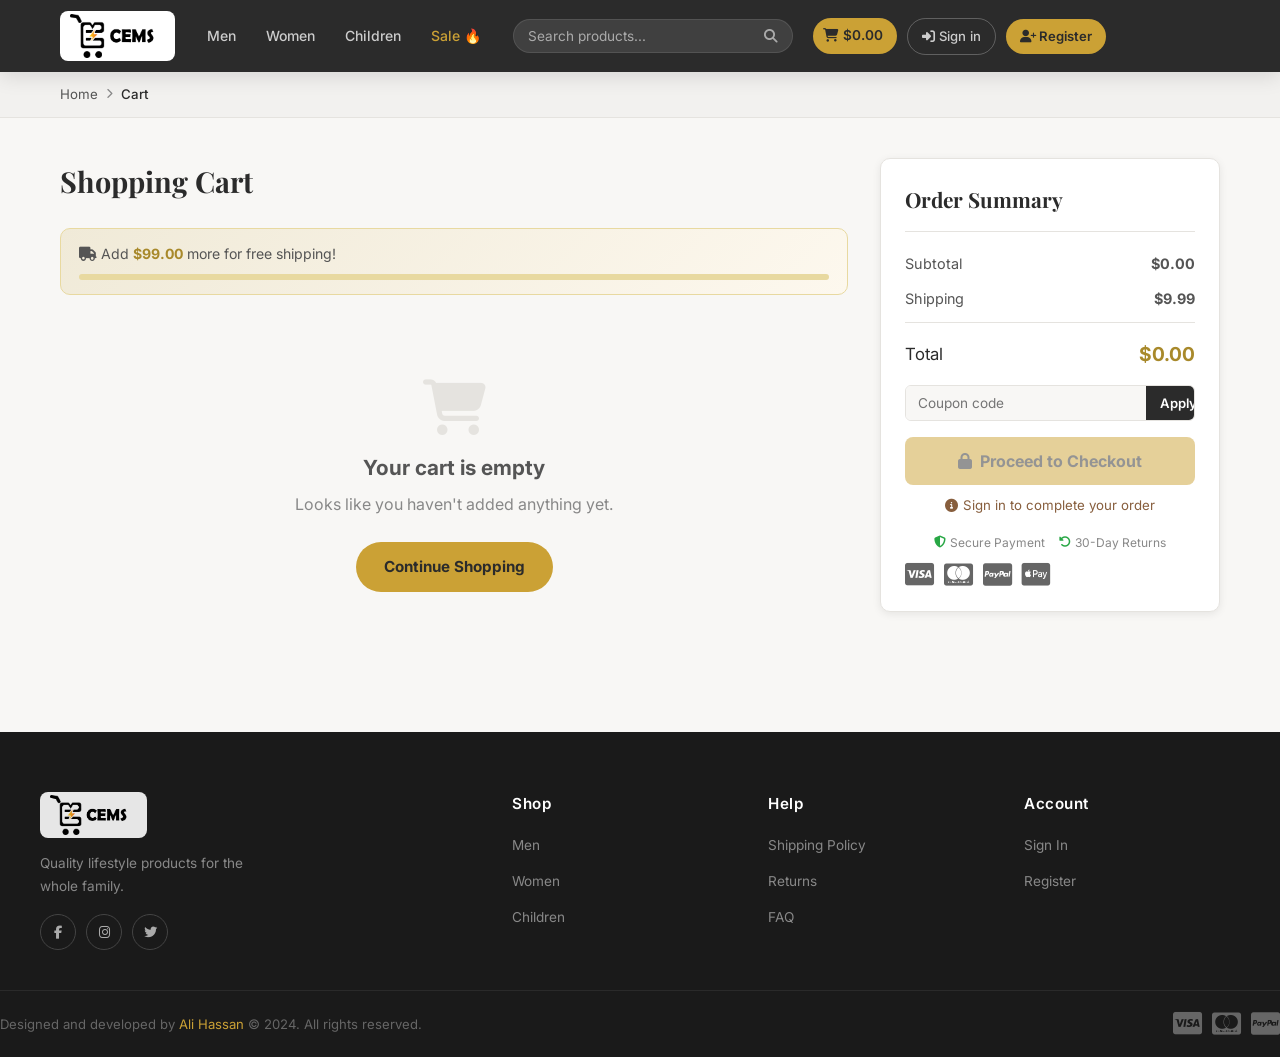
<file: Store/cart.html>
<!DOCTYPE html>
<html lang="en">
<head>
  <meta charset="UTF-8" />
  <meta name="viewport" content="width=device-width, initial-scale=1.0" />
  <meta name="description" content="Your shopping cart — StyleStore" />
  <title>Cart — StyleStore</title>
  <link rel="shortcut icon" href="images/bag-shopping-solid.svg" type="image/x-icon" />
  <link rel="stylesheet" href="https://cdnjs.cloudflare.com/ajax/libs/font-awesome/6.4.2/css/all.min.css" crossorigin="anonymous" referrerpolicy="no-referrer" />
  <link rel="stylesheet" href="css/main.css" />
</head>
<body>

  <!-- ===== HEADER ===== -->
  <header id="headerElement">
    <div class="container header-inner">
      <button class="hamburger" id="hamburgerBtn" aria-label="Open menu">
        <i class="fa-solid fa-bars"></i>
      </button>
      <a href="index.html" class="logo">
        <img src="images/IMG_20241124_141913_439.png" alt="StyleStore Logo" />
      </a>
      <nav class="main-nav" id="mainNav">
        <ul>
          <li><a href="index.html#shop">Men</a></li>
          <li><a href="index.html#shop">Women</a></li>
          <li><a href="index.html#shop">Children</a></li>
          <li><a href="index.html#shop" class="nav-sale">Sale 🔥</a></li>
          <li class="nav-account"><a href="signin.html">Sign in</a></li>
        </ul>
      </nav>
      <div class="search-bar">
        <input type="search" placeholder="Search products..." aria-label="Search" />
        <button aria-label="Search"><i class="fa-solid fa-magnifying-glass"></i></button>
      </div>
      <div class="header-actions">
        <a href="cart.html" class="cart-link" aria-label="Shopping cart">
          <i class="fa-solid fa-cart-shopping"></i>
          <span class="cart-total" id="cartTotalHeader">$0.00</span>
          <span class="badge-count" id="cartCountHeader">0</span>
        </a>
        <a class="btn-outline" href="signin.html"><i class="fa-solid fa-right-to-bracket"></i> Sign in</a>
        <a class="btn-solid" href="register.html"><i class="fa-solid fa-user-plus"></i> Register</a>
      </div>
    </div>
  </header>

  <!-- ===== BREADCRUMB ===== -->
  <div class="breadcrumb">
    <div class="container">
      <a href="index.html">Home</a>
      <i class="fa-solid fa-chevron-right"></i>
      <span>Cart</span>
    </div>
  </div>

  <!-- ===== MAIN CART CONTENT ===== -->
  <main class="cart-page">
    <div class="container cart-layout">

      <!-- Cart Items -->
      <section class="cart-items-section">
        <h1 class="page-title">Shopping Cart</h1>

        <!-- Shipping progress bar -->
        <div class="shipping-progress" id="shippingProgress">
          <p><i class="fa-solid fa-truck"></i> Add <strong id="shippingRemain">$99.00</strong> more for free shipping!</p>
          <div class="progress-track"><div class="progress-fill" id="progressFill" style="width:0%"></div></div>
        </div>

        <!-- Empty cart state -->
        <div class="empty-cart" id="emptyCart" style="display:none;">
          <i class="fa-solid fa-cart-shopping"></i>
          <h3>Your cart is empty</h3>
          <p>Looks like you haven't added anything yet.</p>
          <a href="index.html" class="btn-hero">Continue Shopping</a>
        </div>

        <!-- Cart items list -->
        <div id="cartItemsList"></div>

        <!-- Cart controls -->
        <div class="cart-controls" id="cartControls">
          <a href="index.html" class="btn-outline"><i class="fa-solid fa-arrow-left"></i> Continue Shopping</a>
          <button class="btn-clear" onclick="clearCart()"><i class="fa-solid fa-trash-can"></i> Clear Cart</button>
        </div>
      </section>

      <!-- Order Summary -->
      <aside class="order-summary" id="orderSummary">
        <h2>Order Summary</h2>

        <div class="summary-row">
          <span>Subtotal</span>
          <strong id="summarySubtotal">$0.00</strong>
 </div>
        <div class="summary-row">
          <span>Shipping</span>
          <strong id="summaryShipping">$9.99</strong>
        </div>
        <div class="summary-row discount-row" id="discountRow" style="display:none;">
          <span>Discount</span>
          <strong id="summaryDiscount" style="color:#dc143c;">-$0.00</strong>
        </div>
        <hr />
        <div class="summary-row total-row">
          <span>Total</span>
          <strong id="summaryTotal">$0.00</strong>
        </div>

        <!-- Coupon -->
        <div class="coupon-box">
          <input type="text" id="couponInput" placeholder="Coupon code" aria-label="Coupon code" />
          <button onclick="applyCoupon()">Apply</button>
        </div>

        <button class="btn-checkout" id="checkoutBtn" onclick="handleCheckout()">
          <i class="fa-solid fa-lock"></i> Proceed to Checkout
        </button>

        <p class="sign-in-note" id="signInNote">
          <a href="signin.html"><i class="fa-solid fa-circle-info"></i> Sign in to complete your order</a>
        </p>

        <div class="secure-badges">
          <span><i class="fa-solid fa-shield-halved"></i> Secure Payment</span>
          <span><i class="fa-solid fa-rotate-left"></i> 30-Day Returns</span>
        </div>

        <div class="payment-icons">
          <i class="fa-brands fa-cc-visa"></i>
          <i class="fa-brands fa-cc-mastercard"></i>
          <i class="fa-brands fa-cc-paypal"></i>
          <i class="fa-brands fa-cc-apple-pay"></i>
        </div>
      </aside>
    </div>
  </main>

  <!-- ===== FOOTER ===== -->
  <footer>
    <div class="container footer-grid">
      <div class="footer-col">
        <img src="images/IMG_20241124_141913_439.png" alt="StyleStore Logo" class="footer-logo" />
        <p>Quality lifestyle products for the whole family.</p>
        <div class="social-links">
          <a href="#" aria-label="Facebook"><i class="fa-brands fa-facebook-f"></i></a>
          <a href="#" aria-label="Instagram"><i class="fa-brands fa-instagram"></i></a>
          <a href="#" aria-label="Twitter"><i class="fa-brands fa-twitter"></i></a>
        </div>
      </div>
      <div class="footer-col">
        <h4>Shop</h4>
        <ul>
          <li><a href="index.html#shop">Men</a></li>
          <li><a href="index.html#shop">Women</a></li>
          <li><a href="index.html#shop">Children</a></li>
        </ul>
      </div>
      <div class="footer-col">
        <h4>Help</h4>
        <ul>
          <li><a href="#">Shipping Policy</a></li>
          <li><a href="#">Returns</a></li>
          <li><a href="#">FAQ</a></li>
        </ul>
      </div>
      <div class="footer-col">
        <h4>Account</h4>
        <ul>
          <li><a href="signin.html">Sign In</a></li>
          <li><a href="register.html">Register</a></li>
        </ul>
      </div>
    </div>
    <div class="footer-bottom">
      <p>Designed and developed by <span>Ali Hassan</span> © 2024. All rights reserved.</p>
      <div class="payment-icons">
        <i class="fa-brands fa-cc-visa"></i>
        <i class="fa-brands fa-cc-mastercard"></i>
        <i class="fa-brands fa-cc-paypal"></i>
      </div>
    </div>
  </footer>

  <div class="toast" id="toast"></div>
  <script src="javascript/main.js"></script>
</body>
</html>
</file>
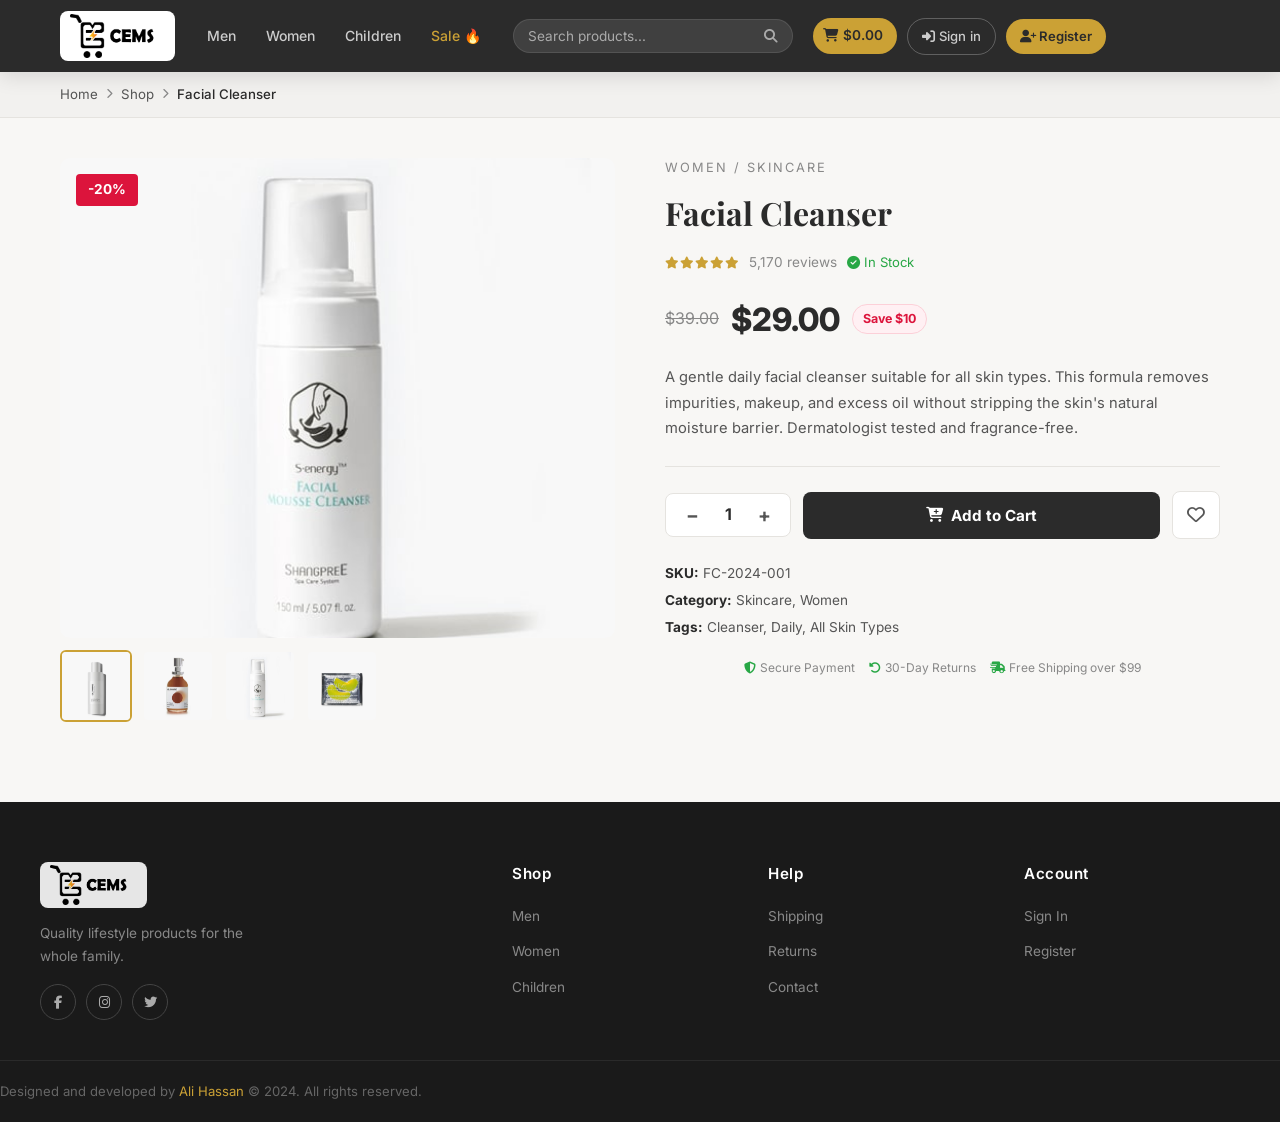
<file: Store/product.html>
<!DOCTYPE html>
<html lang="en">
<head>
  <meta charset="UTF-8" />
  <meta name="viewport" content="width=device-width, initial-scale=1.0" />
  <meta name="description" content="Product details — StyleStore" />
  <title>Product Details — StyleStore</title>
  <link rel="shortcut icon" href="images/bag-shopping-solid.svg" type="image/x-icon" />
  <link rel="stylesheet" href="https://cdnjs.cloudflare.com/ajax/libs/font-awesome/6.4.2/css/all.min.css" crossorigin="anonymous" referrerpolicy="no-referrer" />
  <link rel="stylesheet" href="css/main.css" />
</head>
<body>

  <header id="headerElement">
    <div class="container header-inner">
      <button class="hamburger" id="hamburgerBtn" aria-label="Open menu">
        <i class="fa-solid fa-bars"></i>
      </button>
      <a href="index.html" class="logo">
        <img src="images/IMG_20241124_141913_439.png" alt="StyleStore Logo" />
      </a>
      <nav class="main-nav" id="mainNav">
        <ul>
          <li><a href="index.html#shop">Men</a></li>
          <li><a href="index.html#shop">Women</a></li>
          <li><a href="index.html#shop">Children</a></li>
          <li><a href="index.html#shop" class="nav-sale">Sale 🔥</a></li>
          <li class="nav-account"><a href="signin.html">Sign in</a></li>
        </ul>
      </nav>
      <div class="search-bar">
        <input type="search" placeholder="Search products..." aria-label="Search" />
        <button aria-label="Search"><i class="fa-solid fa-magnifying-glass"></i></button>
      </div>
      <div class="header-actions">
        <a href="cart.html" class="cart-link" aria-label="Shopping cart">
          <i class="fa-solid fa-cart-shopping"></i>
          <span class="cart-total" id="cartTotalHeader">$0.00</span>
          <span class="badge-count" id="cartCountHeader">0</span>
        </a>
        <a class="btn-outline" href="signin.html"><i class="fa-solid fa-right-to-bracket"></i> Sign in</a>
        <a class="btn-solid" href="register.html"><i class="fa-solid fa-user-plus"></i> Register</a>
      </div>
    </div>
  </header>

  <!-- Breadcrumb -->
  <div class="breadcrumb">
    <div class="container">
      <a href="index.html">Home</a>
      <i class="fa-solid fa-chevron-right"></i>
      <a href="index.html#shop">Shop</a>
      <i class="fa-solid fa-chevron-right"></i>
      <span>Facial Cleanser</span>
    </div>
  </div>

  <main class="product-page">
    <div class="container product-layout">

      <!-- Image Gallery -->
      <div class="product-gallery">
        <div class="main-image-wrap">
          <img src="images/product-03.jpg" alt="Facial Cleanser" id="mainProductImg" />
          <span class="badge">-20%</span>
        </div>
        <div class="thumb-row">
          <img src="images/product-01.jpg" alt="View 1" class="thumb active" onclick="switchImage(this, 'images/product-01.jpg')" />
          <img src="images/product-02.jpg" alt="View 2" class="thumb" onclick="switchImage(this, 'images/product-02.jpg')" />
          <img src="images/product-03.jpg" alt="View 3" class="thumb" onclick="switchImage(this, 'images/product-03.jpg')" />
          <img src="images/product-04.jpg" alt="View 4" class="thumb" onclick="switchImage(this, 'images/product-04.jpg')" />
        </div>
      </div>

      <!-- Product Info -->
      <div class="product-info">
        <p class="product-category">Women / Skincare</p>
        <h1 class="product-title">Facial Cleanser</h1>

        <div class="product-rating-row">
          <div class="stars">
            <i class="fa-solid fa-star"></i><i class="fa-solid fa-star"></i>
            <i class="fa-solid fa-star"></i><i class="fa-solid fa-star"></i>
            <i class="fa-solid fa-star"></i>
          </div>
          <span class="rating-count">5,170 reviews</span>
          <span class="in-stock"><i class="fa-solid fa-circle-check"></i> In Stock</span>
        </div>

        <div class="product-price-block">
          <del>$39.00</del>
          <span class="big-price">$29.00</span>
          <span class="save-badge">Save $10</span>
        </div>
 <p class="product-description">
          A gentle daily facial cleanser suitable for all skin types. This formula removes impurities, makeup, and excess oil without stripping the skin's natural moisture barrier. Dermatologist tested and fragrance-free.
        </p>

        <!-- Quantity + Add to Cart -->
        <div class="product-actions">
          <div class="qty-control">
            <button class="qty-btn" id="qtyMinus" onclick="changeQty(-1)" aria-label="Decrease quantity">−</button>
            <span id="qtyValue">1</span>
            <button class="qty-btn" id="qtyPlus" onclick="changeQty(1)" aria-label="Increase quantity">+</button>
          </div>
          <button class="btn-add-cart" onclick="addToCart('Facial Cleanser', 29, 'images/product-03.jpg', this, currentQty)">
            <i class="fa-solid fa-cart-plus"></i> Add to Cart
          </button>
          <button class="btn-wishlist-lg" onclick="toggleWishlist(this)" aria-label="Add to wishlist">
            <i class="fa-regular fa-heart"></i>
          </button>
        </div>

        <div class="product-meta">
          <p><strong>SKU:</strong> FC-2024-001</p>
          <p><strong>Category:</strong> Skincare, Women</p>
          <p><strong>Tags:</strong> Cleanser, Daily, All Skin Types</p>
        </div>

        <div class="secure-badges">
          <span><i class="fa-solid fa-shield-halved"></i> Secure Payment</span>
          <span><i class="fa-solid fa-rotate-left"></i> 30-Day Returns</span>
          <span><i class="fa-solid fa-truck-fast"></i> Free Shipping over $99</span>
        </div>
      </div>
    </div>
  </main>

  <footer>
    <div class="container footer-grid">
      <div class="footer-col">
        <img src="images/IMG_20241124_141913_439.png" alt="StyleStore Logo" class="footer-logo" />
        <p>Quality lifestyle products for the whole family.</p>
        <div class="social-links">
          <a href="#"><i class="fa-brands fa-facebook-f"></i></a>
          <a href="#"><i class="fa-brands fa-instagram"></i></a>
          <a href="#"><i class="fa-brands fa-twitter"></i></a>
        </div>
      </div>
      <div class="footer-col">
        <h4>Shop</h4>
        <ul>
          <li><a href="index.html#shop">Men</a></li>
          <li><a href="index.html#shop">Women</a></li>
          <li><a href="index.html#shop">Children</a></li>
        </ul>
      </div>
      <div class="footer-col">
        <h4>Help</h4>
        <ul>
          <li><a href="#">Shipping</a></li>
          <li><a href="#">Returns</a></li>
          <li><a href="#">Contact</a></li>
        </ul>
      </div>
      <div class="footer-col">
        <h4>Account</h4>
        <ul>
          <li><a href="signin.html">Sign In</a></li>
          <li><a href="register.html">Register</a></li>
        </ul>
      </div>
    </div>
    <div class="footer-bottom">
      <p>Designed and developed by <span>Ali Hassan</span> © 2024. All rights reserved.</p>
    </div>
  </footer>

  <div class="toast" id="toast"></div>
  <script src="javascript/main.js"></script>
  <script>
    let currentQty = 1;
    function changeQty(delta) {
      currentQty = Math.max(1, currentQty + delta);
      document.getElementById('qtyValue').textContent = currentQty;
    }
    function switchImage(el, src) {
      document.getElementById('mainProductImg').src = src;
      document.querySelectorAll('.thumb').forEach(t => t.classList.remove('active'));
      el.classList.add('active');
    }
  </script>
</body>
</html>
</file>
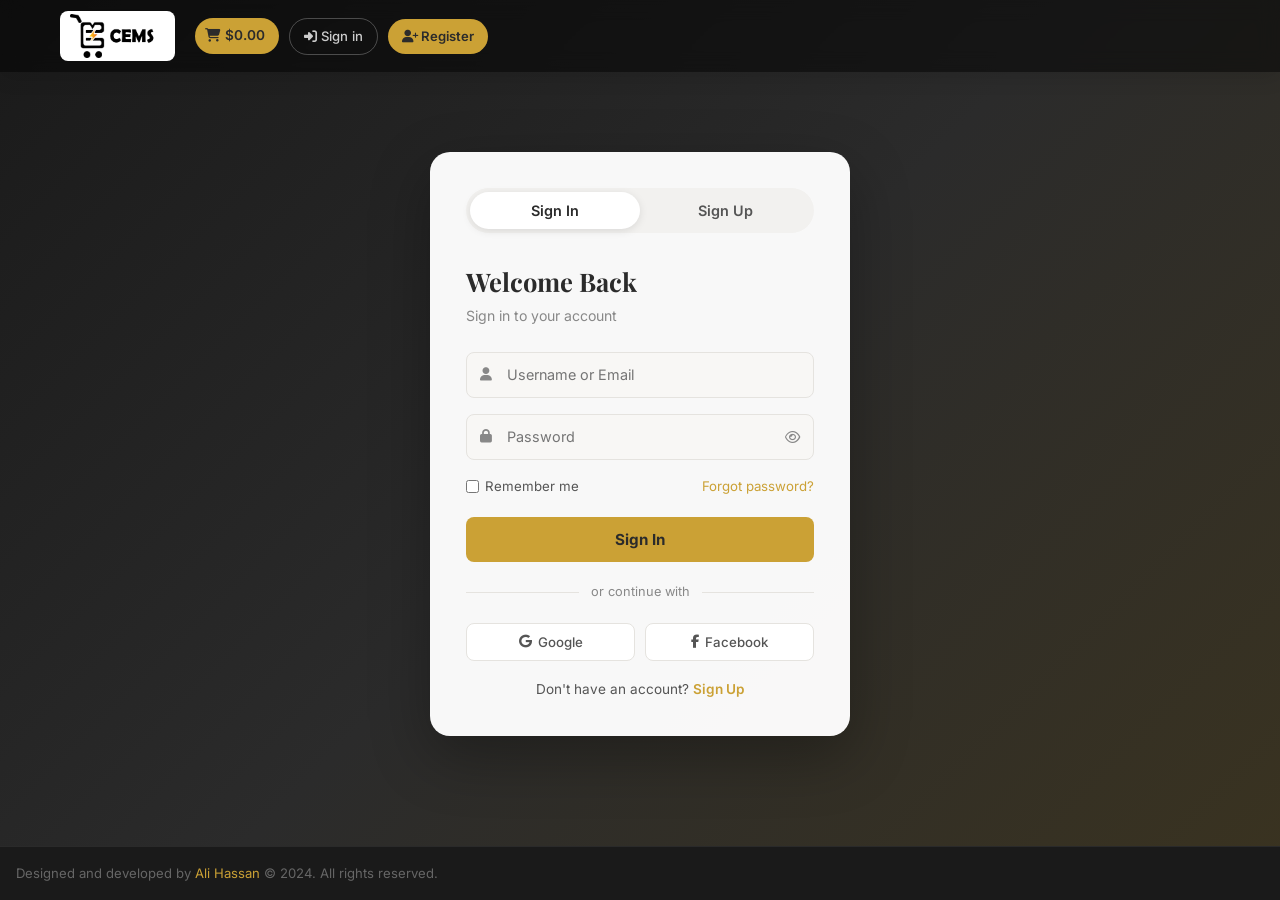
<file: Store/register.html>
<!DOCTYPE html>
<html lang="en">
<head>
  <meta charset="UTF-8" />
  <meta name="viewport" content="width=device-width, initial-scale=1.0" />
  <meta name="description" content="Sign in to your StyleStore account" />
  <title>Sign In — StyleStore</title>
  <link rel="shortcut icon" href="images/bag-shopping-solid.svg" type="image/x-icon" />
  <link rel="stylesheet" href="https://cdnjs.cloudflare.com/ajax/libs/font-awesome/6.4.2/css/all.min.css" crossorigin="anonymous" referrerpolicy="no-referrer" />
  <link rel="stylesheet" href="css/main.css" />
</head>
<body class="auth-page">

  <header id="headerElement">
    <div class="container header-inner">
      <a href="index.html" class="logo">
        <img src="images/IMG_20241124_141913_439.png" alt="StyleStore Logo" />
      </a>
      <div class="header-actions">
        <a href="cart.html" class="cart-link" aria-label="Shopping cart">
          <i class="fa-solid fa-cart-shopping"></i>
          <span class="cart-total" id="cartTotalHeader">$0.00</span>
          <span class="badge-count" id="cartCountHeader">0</span>
        </a>
        <a class="btn-outline" href="signin.html"><i class="fa-solid fa-right-to-bracket"></i> Sign in</a>
        <a class="btn-solid" href="register.html"><i class="fa-solid fa-user-plus"></i> Register</a>
      </div>
    </div>
  </header>

  <main class="auth-main">
    <div class="auth-card">

      <div class="auth-tabs">
        <button class="auth-tab active" id="tabSignIn" onclick="switchTab('signin')">Sign In</button>
        <button class="auth-tab" id="tabSignUp" onclick="switchTab('signup')">Sign Up</button>
      </div>

      <!-- Sign In Form -->
      <div class="auth-form active" id="formSignIn">
        <h2>Welcome Back</h2>
        <p class="auth-subtitle">Sign in to your account</p>

        <div class="input-group">
          <i class="fa-solid fa-user input-icon"></i>
          <input type="text" id="signinUsername" placeholder="Username or Email" required autocomplete="username" />
        </div>
        <div class="input-group">
          <i class="fa-solid fa-lock input-icon"></i>
          <input type="password" id="signinPassword" placeholder="Password" required autocomplete="current-password" />
          <button type="button" class="toggle-pass" onclick="togglePassword('signinPassword', this)" aria-label="Show password">
            <i class="fa-regular fa-eye"></i>
          </button>
        </div>

        <div class="auth-row">
          <label class="remember-label">
            <input type="checkbox" /> Remember me
          </label>
          <a href="#" class="forgot-link">Forgot password?</a>
        </div>

        <button class="btn-auth" onclick="handleSignIn()">Sign In</button>

        <div class="auth-divider"><span>or continue with</span></div>
        <div class="social-auth">
          <button class="social-btn" onclick="showToast('Google login coming soon!', 'info')"><i class="fa-brands fa-google"></i> Google</button>
          <button class="social-btn" onclick="showToast('Facebook login coming soon!', 'info')"><i class="fa-brands fa-facebook-f"></i> Facebook</button>
        </div>

        <p class="auth-switch">Don't have an account? <a onclick="switchTab('signup')">Sign Up</a></p>
      </div>

      <!-- Sign Up Form -->
      <div class="auth-form" id="formSignUp">
        <h2>Create Account</h2>
        <p class="auth-subtitle">Join us today</p>

        <div class="input-group">
          <i class="fa-solid fa-user input-icon"></i>
          <input type="text" id="regUsername" placeholder="Full Name" required />
        </div>
        <div class="input-group">
          <i class="fa-solid fa-envelope input-icon"></i>
          <input type="email" id="regEmail" placeholder="Email Address" required autocomplete="email" />
 </div>
        <div class="input-group">
          <i class="fa-solid fa-lock input-icon"></i>
          <input type="password" id="regPassword" placeholder="Password" required />
          <button type="button" class="toggle-pass" onclick="togglePassword('regPassword', this)" aria-label="Show password">
            <i class="fa-regular fa-eye"></i>
          </button>
        </div>

        <label class="remember-label terms-label">
          <input type="checkbox" id="termsCheck" /> I agree to the <a href="#">Terms &amp; Conditions</a>
        </label>

        <button class="btn-auth" onclick="handleSignUp()">Create Account</button>

        <p class="auth-switch">Already have an account? <a onclick="switchTab('signin')">Sign In</a></p>
      </div>

    </div>
  </main>

  <footer>
    <div class="footer-bottom" style="padding:1rem; text-align:center;">
      <p>Designed and developed by <span>Ali Hassan</span> © 2024. All rights reserved.</p>
    </div>
  </footer>

  <div class="toast" id="toast"></div>
  <script src="javascript/main.js"></script>
  <script>
    function switchTab(tab) {
      document.querySelectorAll('.auth-tab').forEach(t => t.classList.remove('active'));
      document.querySelectorAll('.auth-form').forEach(f => f.classList.remove('active'));
      if (tab === 'signin') {
        document.getElementById('tabSignIn').classList.add('active');
        document.getElementById('formSignIn').classList.add('active');
      } else {
        document.getElementById('tabSignUp').classList.add('active');
        document.getElementById('formSignUp').classList.add('active');
      }
    }
    function togglePassword(id, btn) {
      const input = document.getElementById(id);
      const isHidden = input.type === 'password';
      input.type = isHidden ? 'text' : 'password';
      btn.querySelector('i').className = isHidden ? 'fa-regular fa-eye-slash' : 'fa-regular fa-eye';
    }
    function handleSignIn() {
      const u = document.getElementById('signinUsername').value;
      const p = document.getElementById('signinPassword').value;
      if (!u || !p) { showToast('Please fill in all fields.', 'error'); return; }
      showToast('Signed in successfully! Redirecting...', 'success');
      setTimeout(() => window.location.href = 'index.html', 1500);
    }
    function handleSignUp() {
      const u = document.getElementById('regUsername').value;
      const e = document.getElementById('regEmail').value;
      const p = document.getElementById('regPassword').value;
      const t = document.getElementById('termsCheck').checked;
      if (!u || !e || !p) { showToast('Please fill in all fields.', 'error'); return; }
      if (!t) { showToast('Please accept the Terms & Conditions.', 'error'); return; }
      showToast('Account created! Welcome aboard!', 'success');
      setTimeout(() => switchTab('signin'), 1500);
    }
  </script>
</body>
</html>
</file>
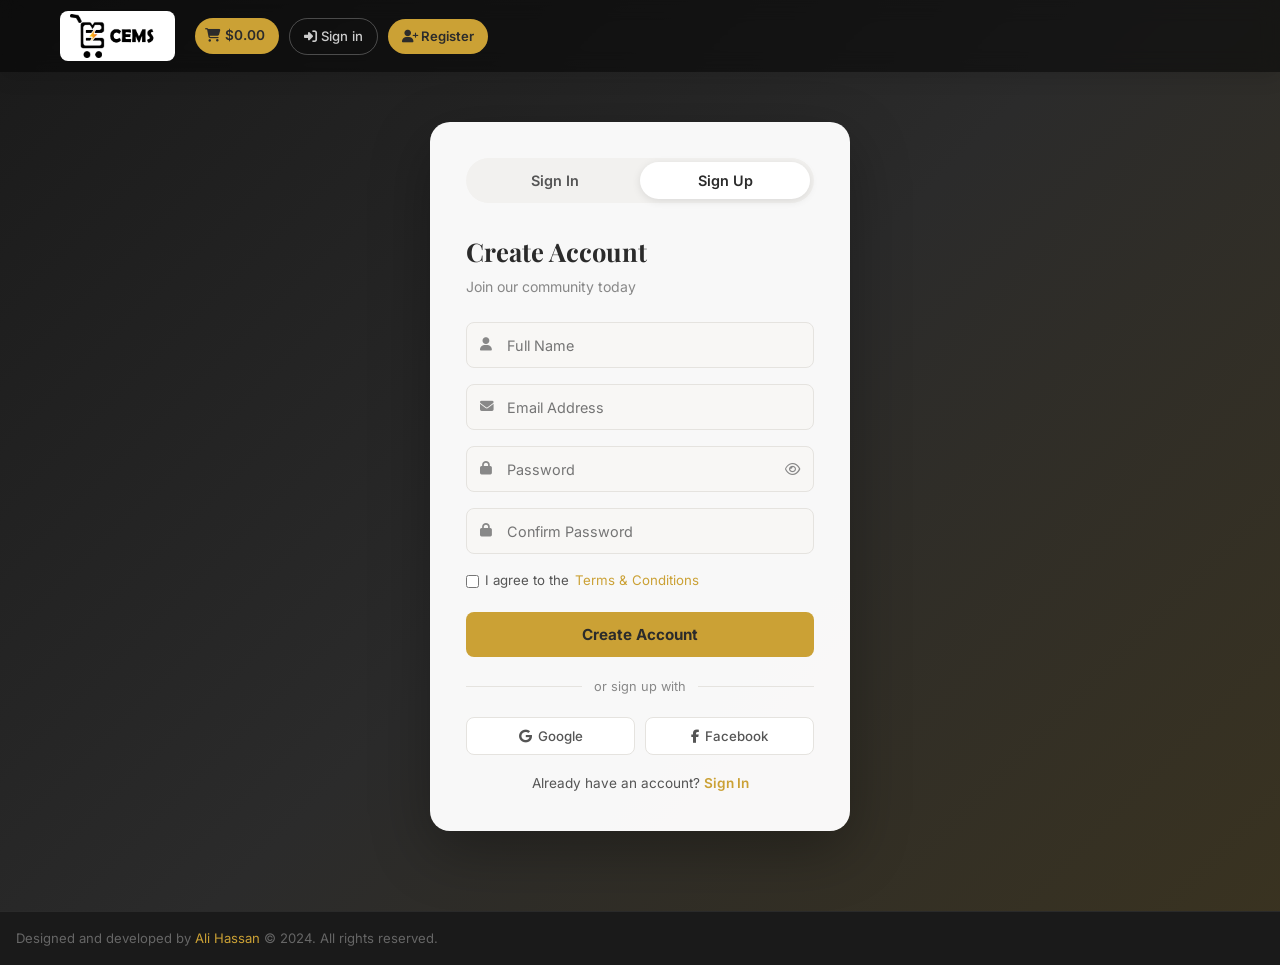
<file: Store/signin.html>
<!DOCTYPE html>
<html lang="en">
<head>
  <meta charset="UTF-8" />
  <meta name="viewport" content="width=device-width, initial-scale=1.0" />
  <meta name="description" content="Create your StyleStore account" />
  <title>Register — StyleStore</title>
  <link rel="shortcut icon" href="images/bag-shopping-solid.svg" type="image/x-icon" />
  <link rel="stylesheet" href="https://cdnjs.cloudflare.com/ajax/libs/font-awesome/6.4.2/css/all.min.css" crossorigin="anonymous" referrerpolicy="no-referrer" />
  <link rel="stylesheet" href="css/main.css" />
</head>
<body class="auth-page">

  <header id="headerElement">
    <div class="container header-inner">
      <a href="index.html" class="logo">
        <img src="images/IMG_20241124_141913_439.png" alt="StyleStore Logo" />
      </a>
      <div class="header-actions">
        <a href="cart.html" class="cart-link" aria-label="Shopping cart">
          <i class="fa-solid fa-cart-shopping"></i>
          <span class="cart-total" id="cartTotalHeader">$0.00</span>
          <span class="badge-count" id="cartCountHeader">0</span>
        </a>
        <a class="btn-outline" href="signin.html"><i class="fa-solid fa-right-to-bracket"></i> Sign in</a>
        <a class="btn-solid" href="register.html"><i class="fa-solid fa-user-plus"></i> Register</a>
      </div>
    </div>
  </header>

  <main class="auth-main">
    <div class="auth-card">
      <div class="auth-tabs">
        <button class="auth-tab" onclick="window.location.href='signin.html'">Sign In</button>
        <button class="auth-tab active">Sign Up</button>
      </div>

      <div class="auth-form active" id="formSignUp">
        <h2>Create Account</h2>
        <p class="auth-subtitle">Join our community today</p>

        <div class="input-group">
          <i class="fa-solid fa-user input-icon"></i>
          <input type="text" id="regUsername" placeholder="Full Name" required />
        </div>
        <div class="input-group">
          <i class="fa-solid fa-envelope input-icon"></i>
          <input type="email" id="regEmail" placeholder="Email Address" required />
        </div>
        <div class="input-group">
          <i class="fa-solid fa-lock input-icon"></i>
          <input type="password" id="regPassword" placeholder="Password" required />
          <button type="button" class="toggle-pass" onclick="togglePassword('regPassword', this)">
            <i class="fa-regular fa-eye"></i>
          </button>
        </div>
        <div class="input-group">
          <i class="fa-solid fa-lock input-icon"></i>
          <input type="password" id="regConfirm" placeholder="Confirm Password" required />
        </div>

        <label class="remember-label terms-label">
          <input type="checkbox" id="termsCheck" /> I agree to the <a href="#">Terms &amp; Conditions</a>
        </label>

        <button class="btn-auth" onclick="handleSignUp()">Create Account</button>

        <div class="auth-divider"><span>or sign up with</span></div>
        <div class="social-auth">
          <button class="social-btn" onclick="showToast('Google sign up coming soon!', 'info')"><i class="fa-brands fa-google"></i> Google</button>
          <button class="social-btn" onclick="showToast('Facebook sign up coming soon!', 'info')"><i class="fa-brands fa-facebook-f"></i> Facebook</button>
        </div>

        <p class="auth-switch">Already have an account? <a href="signin.html">Sign In</a></p>
      </div>
    </div>
  </main>

  <footer>
    <div class="footer-bottom" style="padding:1rem; text-align:center;">
      <p>Designed and developed by <span>Ali Hassan</span> © 2024. All rights reserved.</p>
    </div>
  </footer>

  <div class="toast" id="toast"></div>
  <script src="javascript/main.js"></script>
  <script>
    function togglePassword(id, btn) {
 const input = document.getElementById(id);
      const isHidden = input.type === 'password';
      input.type = isHidden ? 'text' : 'password';
      btn.querySelector('i').className = isHidden ? 'fa-regular fa-eye-slash' : 'fa-regular fa-eye';
    }
    function handleSignUp() {
      const u = document.getElementById('regUsername').value;
      const e = document.getElementById('regEmail').value;
      const p = document.getElementById('regPassword').value;
      const c = document.getElementById('regConfirm').value;
      const t = document.getElementById('termsCheck').checked;
      if (!u || !e || !p || !c) { showToast('Please fill in all fields.', 'error'); return; }
      if (p !== c) { showToast('Passwords do not match.', 'error'); return; }
      if (!t) { showToast('Please accept the Terms & Conditions.', 'error'); return; }
      showToast('Account created successfully! Redirecting...', 'success');
      setTimeout(() => window.location.href = 'signin.html', 1500);
    }
  </script>
</body>
</html>
</file>
<file: Store/css/main.css>
@import url("https://fonts.googleapis.com/css2?family=Inter:wght@300;400;500;600;700&family=Playfair+Display:wght@600;700&display=swap");

/* =============================================
   CSS VARIABLES
   ============================================= */
:root {
  --gold:        #cba135;
  --gold-dark:   #a8892b;
  --brown:       #875e3d;
  --dark:        #2b2b2b;
  --mid:         #555555;
  --light-text:  #888888;
  --bg:          #f8f7f5;
  --bg-card:     #ffffff;
  --bg-section:  #f2f1ef;
  --border:      #e5e3df;
  --white:       #ffffff;
  --red:         #dc143c;
  --green:       #28a745;
  --shadow-sm:   0 2px 8px rgba(0,0,0,0.08);
  --shadow-md:   0 4px 20px rgba(0,0,0,0.12);
  --shadow-lg:   0 8px 40px rgba(0,0,0,0.15);
  --radius:      10px;
  --radius-sm:   6px;
  --transition:  0.3s ease;
  --header-h:    72px;
}

/* =============================================
   RESET & BASE
   ============================================= */
*, *::before, *::after {
  box-sizing: border-box;
  margin: 0;
  padding: 0;
}
html {
  scroll-behavior: smooth;
  font-size: 16px;
  -webkit-text-size-adjust: 100%;
}
html, body { max-width: 100%; }
html { scroll-padding-top: var(--header-h); }
body {
  font-family: 'Inter', system-ui, sans-serif;
  color: var(--dark);
  background: var(--bg);
  line-height: 1.6;
  min-height: 100vh;
  min-height: 100dvh;
  display: flex;
  flex-direction: column;
  overflow-x: hidden;
}
img {
  max-width: 100%;
  display: block;
}
a {
  text-decoration: none;
  color: inherit;
  transition: var(--transition);
}
ul {
  list-style: none;
}
button {
  cursor: pointer;
  font-family: inherit;
  border: none;
  background: none;
  transition: var(--transition);
}
input, select, textarea {
  font-family: inherit;
  outline: none;
}
main { flex: 1; }

/* Scrollbar */
::-webkit-scrollbar { width: 6px; }
::-webkit-scrollbar-track { background: var(--bg-section); }
::-webkit-scrollbar-thumb { background: var(--gold); border-radius: 3px; }

/* =============================================
   CONTAINER
   ============================================= */
.container {
  width: 100%;
  max-width: 1200px;
  margin-inline: auto;
  padding-inline: 20px;
}

/* =============================================
   HEADER
   ============================================= */
header {
  position: sticky;
  top: 0;
  z-index: 100;
  background: var(--dark);
  height: var(--header-h);
  box-shadow: var(--shadow-md);
  transition: background var(--transition);
}
.header-inner {
  display: flex;
  align-items: center;
  height: 100%;
  gap: 20px;
}
.logo img {
  height: 44px;
  width: auto;
  object-fit: contain;
  flex-shrink: 0;
}
.logo:hover { opacity: 0.85; }

/* NAV */
.main-nav ul {
  display: flex;
  gap: 6px;
}
.main-nav a {
  color: #ccc;
  font-size: 0.875rem;
  font-weight: 500;
  padding: 6px 12px;
  border-radius: 20px;
  transition: var(--transition);
}
.main-nav a:hover {
  color: var(--white);
  background: rgba(255,255,255,0.1);
}
.main-nav .nav-sale { color: var(--gold); }
.main-nav .nav-sale:hover { color: var(--gold); background: rgba(203,161,53,0.15); }

/* SEARCH BAR */
.search-bar {
  display: flex;
  align-items: center;
  background: rgba(255,255,255,0.1);
  border-radius: 25px;
  padding: 4px 6px 4px 14px;
  flex: 1;
  max-width: 280px;
  border: 1px solid rgba(255,255,255,0.1);
  transition: var(--transition);
}
.search-bar:focus-within {
  background: rgba(255,255,255,0.15);
  border-color: var(--gold);
}
.search-bar input {
  background: transparent;
  border: none;
  color: var(--white);
  font-size: 0.85rem;
  flex: 1;
  min-width: 0;
}
.search-bar input::placeholder { color: #aaa; }
.search-bar button {
  color: #aaa;
  padding: 4px 8px;
  font-size: 0.85rem;
  border-radius: 20px;
}
.search-bar button:hover { color: var(--gold); }

/* HEADER ACTIONS */
.header-actions {
  display: flex;
  align-items: center;
  gap: 10px;
  flex-shrink: 0;
}
.cart-link {
  position: relative;
 display: flex;
  align-items: center;
  gap: 5px;
  background: var(--gold);
  color: var(--dark);
  font-size: 0.85rem;
  font-weight: 600;
  padding: 7px 14px 7px 10px;
  border-radius: 25px;
  transition: var(--transition);
}
.cart-link:hover { background: var(--gold-dark); color: var(--white); transform: scale(1.03); }
.badge-count {
  position: absolute;
  top: -6px;
  right: -6px;
  background: var(--red);
  color: #fff;
  font-size: 0.65rem;
  font-weight: 700;
  width: 18px;
  height: 18px;
  border-radius: 50%;
  display: flex;
  align-items: center;
  justify-content: center;
  border: 2px solid var(--dark);
}
.btn-outline {
  color: #ccc;
  border: 1px solid rgba(255,255,255,0.25);
  padding: 7px 14px;
  border-radius: 25px;
  font-size: 0.82rem;
  font-weight: 500;
  white-space: nowrap;
}
.btn-outline:hover { border-color: var(--gold); color: var(--gold); }
.btn-solid {
  background: var(--gold);
  color: var(--dark);
  padding: 7px 14px;
  border-radius: 25px;
  font-size: 0.82rem;
  font-weight: 600;
  white-space: nowrap;
}
.btn-solid:hover { background: var(--gold-dark); color: var(--white); }

/* HAMBURGER */
.hamburger {
  display: none;
  color: var(--white);
  font-size: 1.3rem;
  padding: 6px;
  flex-shrink: 0;
}

/* =============================================
   HERO
   ============================================= */
.hero {
  position: relative;
  height: calc(100vh - var(--header-h));
  height: calc(100svh - var(--header-h));
  min-height: 480px;
  background: url('../images/hero-banner-1.jpg') center/cover no-repeat;
  background-color: var(--dark);
  display: flex;
  align-items: center;
}
.hero-overlay {
  position: absolute;
  inset: 0;
  background: linear-gradient(to right, rgba(0,0,0,0.72) 45%, transparent 100%);
}
.hero-content {
  position: relative;
  z-index: 2;
  max-width: 520px;
  color: var(--white);
}
.hero-eyebrow {
  font-size: 0.9rem;
  text-transform: uppercase;
  letter-spacing: 3px;
  color: var(--gold);
  margin-bottom: 12px;
  font-weight: 500;
}
.hero-title {
  font-family: 'Playfair Display', serif;
  font-size: clamp(2.4rem, 5vw, 3.8rem);
  font-weight: 700;
  line-height: 1.15;
  margin-bottom: 18px;
}
.hero-sale {
  font-size: 1.25rem;
  font-weight: 700;
  margin-bottom: 10px;
}
.hero-sale span { color: var(--red); font-size: 1.4rem; margin-left: 6px; }
.hero-ship {
  color: #ccc;
  font-size: 0.92rem;
  margin-bottom: 28px;
  display: flex;
  align-items: center;
  gap: 8px;
}
.hero-ship i { color: var(--gold); }
.btn-hero {
  display: inline-flex;
  align-items: center;
  gap: 8px;
  background: var(--gold);
  color: var(--dark);
  font-weight: 700;
  font-size: 0.95rem;
  padding: 13px 28px;
  border-radius: 30px;
  transition: var(--transition);
}
.btn-hero:hover { background: var(--gold-dark); color: var(--white); transform: translateY(-2px); box-shadow: 0 6px 20px rgba(203,161,53,0.35); }

/* =============================================
   TRUST BAR
   ============================================= */
.trust-bar {
  background: var(--dark);
  border-top: 1px solid rgba(255,255,255,0.08);
  padding: 16px 0;
}
.trust-inner {
  display: flex;
  justify-content: center;
  flex-wrap: wrap;
  gap: 28px;
}
.trust-item {
  display: flex;
  align-items: center;
  gap: 8px;
  color: #ccc;
  font-size: 0.82rem;
  font-weight: 500;
}
.trust-item i { color: var(--gold); font-size: 1rem; }

/* =============================================
   BREADCRUMB
   ============================================= */
.breadcrumb {
  background: var(--bg-section);
  border-bottom: 1px solid var(--border);
  padding: 12px 0;
}
.breadcrumb .container {
  display: flex;
  align-items: center;
  gap: 8px;
  font-size: 0.83rem;
  color: var(--light-text);
}
.breadcrumb a { color: var(--mid); }
.breadcrumb a:hover { color: var(--gold); }
.breadcrumb i { font-size: 0.65rem; color: var(--light-text); }
.breadcrumb span { color: var(--dark); font-weight: 500; }
/* =============================================
   SECTION HEADER
   ============================================= */
.section-header {
  display: flex;
  justify-content: space-between;
  align-items: center;
  flex-wrap: wrap;
  gap: 12px;
  margin-bottom: 28px;
  margin-top: 60px;
}
.section-title {
  font-family: 'Playfair Display', serif;
  font-size: 2rem;
  font-weight: 700;
  color: var(--dark);
}
.btn-link {
  display: flex;
  align-items: center;
  gap: 6px;
  color: var(--gold);
  font-size: 0.88rem;
  font-weight: 600;
  border-bottom: 1px solid transparent;
}
.btn-link:hover { border-color: var(--gold); }

/* =============================================
   FILTER BAR
   ============================================= */
.filter-bar {
  display: flex;
  align-items: center;
  flex-wrap: wrap;
  gap: 10px;
  margin-bottom: 24px;
}
.filter-btn {
  padding: 7px 18px;
  border-radius: 20px;
  font-size: 0.85rem;
  font-weight: 500;
  color: var(--mid);
  border: 1px solid var(--border);
  background: var(--white);
  transition: var(--transition);
}
.filter-btn:hover, .filter-btn.active {
  background: var(--dark);
  color: var(--white);
  border-color: var(--dark);
}
.sort-select {
  margin-left: auto;
  padding: 7px 14px;
  border: 1px solid var(--border);
  border-radius: 20px;
  font-size: 0.85rem;
  color: var(--mid);
  background: var(--white);
  cursor: pointer;
}
.sort-select:hover { border-color: var(--gold); }

/* =============================================
   SHIPPING PROGRESS
   ============================================= */
.shipping-progress {
  background: linear-gradient(135deg, #f0ead8, #fdf8ee);
  border: 1px solid #e8d9a0;
  border-radius: var(--radius);
  padding: 14px 18px;
  margin-bottom: 24px;
}
.shipping-progress p {
  font-size: 0.88rem;
  color: var(--mid);
  margin-bottom: 8px;
}
.shipping-progress strong { color: var(--gold-dark); }
.progress-track {
  height: 6px;
  background: #e8d9a0;
  border-radius: 3px;
  overflow: hidden;
}
.progress-fill {
  height: 100%;
  background: linear-gradient(to right, var(--gold), var(--gold-dark));
  border-radius: 3px;
  transition: width 0.5s ease;
}

/* =============================================
   PRODUCTS GRID
   ============================================= */
.shop { padding-bottom: 80px; }
.products-grid {
  display: grid;
  grid-template-columns: repeat(auto-fill, minmax(220px, 1fr));
  gap: 24px;
}
.product-item { list-style: none; }
.product-item.hidden { display: none; }

.shop-card {
  background: var(--bg-card);
  border-radius: var(--radius);
  overflow: hidden;
  box-shadow: var(--shadow-sm);
  transition: box-shadow var(--transition), transform var(--transition);
}
.shop-card:hover {
  transform: translateY(-4px);
  box-shadow: var(--shadow-md);
}

/* Card Banner */
.card-banner {
  position: relative;
  overflow: hidden;
  background: var(--bg-section);
  aspect-ratio: 3/4;
}
.img-cover {
  width: 100%;
  height: 100%;
  object-fit: cover;
  transition: transform 0.5s ease;
}
.shop-card:hover .img-cover { transform: scale(1.05); }

.badge {
  position: absolute;
  top: 12px;
  left: 12px;
  background: var(--red);
  color: var(--white);
  font-size: 0.72rem;
  font-weight: 700;
  padding: 3px 8px;
  border-radius: 4px;
  z-index: 2;
}

/* Card Actions */
.card-actions {
  position: absolute;
  top: 50%;
  right: -50px;
  transform: translateY(-50%);
  display: flex;
  flex-direction: column;
  gap: 8px;
  opacity: 0;
  transition: all var(--transition);
  z-index: 3;
}
.shop-card:hover .card-actions {
  opacity: 1;
  right: 12px;
}
.action-btn {
  width: 38px;
  height: 38px;
  border-radius: 50%;
  background: var(--white);
  color: var(--dark);
  font-size: 0.88rem;
  display: flex;
  align-items: center;
  justify-content: center;
  box-shadow: var(--shadow-sm);
  transition: var(--transition);
  border: none;
}
.action-btn:hover { background: var(--gold); color: var(--white); transform: scale(1.1); }
.action-btn.wishlisted { background: var(--red); color: var(--white); }
/* Card Content */
.card-content {
  padding: 14px 16px 16px;
  background: var(--bg-card);
}
.price {
  display: flex;
  align-items: center;
  gap: 8px;
  margin-bottom: 6px;
}
.del {
  font-size: 0.82rem;
  color: var(--light-text);
  text-decoration: line-through;
}
.price-now {
  font-size: 1.05rem;
  font-weight: 700;
  color: var(--dark);
}
.card-title {
  display: block;
  font-size: 0.9rem;
  font-weight: 600;
  color: var(--dark);
  margin-bottom: 8px;
  white-space: nowrap;
  overflow: hidden;
  text-overflow: ellipsis;
  transition: var(--transition);
}
.card-title:hover { color: var(--gold); }
.card-rating {
  display: flex;
  align-items: center;
  gap: 6px;
}
.stars { color: var(--gold); font-size: 0.75rem; display: flex; gap: 1px; }
.rating-text { font-size: 0.75rem; color: var(--light-text); }

/* =============================================
   NEWSLETTER
   ============================================= */
.newsletter {
  background: var(--dark);
  padding: 60px 0;
}
.newsletter-inner {
  display: flex;
  align-items: center;
  justify-content: space-between;
  gap: 30px;
  flex-wrap: wrap;
}
.newsletter h3 {
  font-family: 'Playfair Display', serif;
  font-size: 1.6rem;
  color: var(--white);
  margin-bottom: 6px;
}
.newsletter p { color: #aaa; font-size: 0.92rem; }
.newsletter-form {
  display: flex;
  gap: 0;
  background: rgba(255,255,255,0.1);
  border-radius: 30px;
  overflow: hidden;
  border: 1px solid rgba(255,255,255,0.15);
  flex-shrink: 0;
}
.newsletter-form input {
  background: transparent;
  border: none;
  color: var(--white);
  padding: 12px 20px;
  font-size: 0.88rem;
  width: 240px;
}
.newsletter-form input::placeholder { color: #888; }
.newsletter-form button {
  background: var(--gold);
  color: var(--dark);
  font-weight: 700;
  font-size: 0.88rem;
  padding: 12px 22px;
  transition: var(--transition);
}
.newsletter-form button:hover { background: var(--gold-dark); color: var(--white); }

/* =============================================
   FOOTER
   ============================================= */
footer {
  background: #1a1a1a;
  color: #aaa;
  margin-top: auto;
}
.footer-grid {
  display: grid;
  grid-template-columns: 2fr 1fr 1fr 1fr;
  gap: 40px;
  padding: 60px 0 40px;
}
.footer-logo {
  height: 40px;
  width: auto;
  object-fit: contain;
  margin-bottom: 14px;
  filter: brightness(0.9);
}
.footer-col p {
  font-size: 0.85rem;
  line-height: 1.7;
  color: #888;
  max-width: 220px;
}
.footer-col h4 {
  color: var(--white);
  font-size: 0.95rem;
  font-weight: 600;
  margin-bottom: 16px;
  letter-spacing: 0.5px;
}
.footer-col ul li { margin-bottom: 10px; }
.footer-col ul a {
  font-size: 0.85rem;
  color: #888;
  transition: var(--transition);
}
.footer-col ul a:hover { color: var(--gold); padding-left: 4px; }

.social-links {
  display: flex;
  gap: 10px;
  margin-top: 16px;
}
.social-links a {
  width: 36px;
  height: 36px;
  border-radius: 50%;
  border: 1px solid #444;
  display: flex;
  align-items: center;
  justify-content: center;
  color: #aaa;
  font-size: 0.82rem;
  transition: var(--transition);
}
.social-links a:hover { background: var(--gold); border-color: var(--gold); color: var(--dark); }

.footer-bottom {
  border-top: 1px solid #2a2a2a;
  padding: 20px 0;
  display: flex;
  align-items: center;
  justify-content: space-between;
  flex-wrap: wrap;
  gap: 12px;
}
.footer-bottom p { font-size: 0.82rem; color: #666; }
.footer-bottom span { color: var(--gold); }
.payment-icons {
  display: flex;
  gap: 10px;
  font-size: 1.6rem;
  color: #666;
}
.payment-icons i:hover { color: #999; }

/* =============================================
   CART PAGE
   ============================================= */
.cart-page { padding: 40px 0 80px; }
.cart-layout {
  display: grid;
  grid-template-columns: 1fr 340px;
  gap: 32px;
  align-items: start;
}
.page-title {
  font-family: 'Playfair Display', serif;
  font-size: 1.8rem;
  margin-bottom: 24px;
}
 /* Cart Item Card */
.cart-item {
  display: flex;
  align-items: center;
  gap: 16px;
  background: var(--white);
  border-radius: var(--radius);
  padding: 16px;
  margin-bottom: 14px;
  box-shadow: var(--shadow-sm);
  border: 1px solid var(--border);
  transition: var(--transition);
}
.cart-item:hover { box-shadow: var(--shadow-md); }
.cart-item img {
  width: 80px;
  height: 80px;
  object-fit: cover;
  border-radius: var(--radius-sm);
  flex-shrink: 0;
}
.cart-item-info { flex: 1; min-width: 0; }
.cart-item-title {
  font-weight: 600;
  font-size: 0.95rem;
  margin-bottom: 4px;
  white-space: nowrap;
  overflow: hidden;
  text-overflow: ellipsis;
}
.cart-item-price {
  color: var(--gold-dark);
  font-weight: 700;
  font-size: 1rem;
}

/* Qty control in cart */
.qty-row {
  display: flex;
  align-items: center;
  gap: 10px;
  margin-top: 8px;
}
.qty-btn-sm {
  width: 28px;
  height: 28px;
  border-radius: 50%;
  border: 1px solid var(--border);
  background: var(--bg-section);
  color: var(--dark);
  font-size: 1rem;
  font-weight: 700;
  display: flex;
  align-items: center;
  justify-content: center;
  transition: var(--transition);
}
.qty-btn-sm:hover { background: var(--gold); color: var(--white); border-color: var(--gold); }
.qty-display {
  min-width: 28px;
  text-align: center;
  font-weight: 600;
  font-size: 0.9rem;
}
.btn-remove {
  color: var(--light-text);
  font-size: 0.8rem;
  display: flex;
  align-items: center;
  gap: 4px;
  transition: var(--transition);
}
.btn-remove:hover { color: var(--red); }

/* Empty cart */
.empty-cart {
  text-align: center;
  padding: 60px 20px;
  color: var(--light-text);
}
.empty-cart i { font-size: 3.5rem; color: var(--border); margin-bottom: 16px; }
.empty-cart h3 { font-size: 1.3rem; color: var(--mid); margin-bottom: 8px; }
.empty-cart p { margin-bottom: 24px; }

/* Cart controls */
.cart-controls {
  display: flex;
  justify-content: space-between;
  align-items: center;
  flex-wrap: wrap;
  gap: 12px;
  margin-top: 16px;
}
.btn-clear {
  display: inline-flex;
  align-items: center;
  gap: 6px;
  color: var(--red);
  font-size: 0.85rem;
  font-weight: 500;
  padding: 8px 16px;
  border: 1px solid #fcd0d8;
  border-radius: 6px;
  background: #fff5f7;
  transition: var(--transition);
}
.btn-clear:hover { background: var(--red); color: var(--white); border-color: var(--red); }

/* Order Summary */
.order-summary {
  background: var(--white);
  border-radius: var(--radius);
  padding: 24px;
  box-shadow: var(--shadow-sm);
  border: 1px solid var(--border);
  position: sticky;
  top: calc(var(--header-h) + 20px);
}
.order-summary h2 {
  font-family: 'Playfair Display', serif;
  font-size: 1.3rem;
  margin-bottom: 20px;
  padding-bottom: 14px;
  border-bottom: 1px solid var(--border);
}
.summary-row {
  display: flex;
  justify-content: space-between;
  align-items: center;
  margin-bottom: 12px;
  font-size: 0.9rem;
  color: var(--mid);
}
.total-row { font-size: 1.05rem; color: var(--dark); margin-top: 6px; }
.total-row strong { font-size: 1.2rem; color: var(--gold-dark); }
.order-summary hr { border: none; border-top: 1px solid var(--border); margin: 8px 0 16px; }

.coupon-box {
  display: flex;
  gap: 0;
  margin: 16px 0;
  border: 1px solid var(--border);
  border-radius: 6px;
  overflow: hidden;
}
.coupon-box input {
  flex: 1;
  padding: 9px 12px;
  font-size: 0.85rem;
  border: none;
  background: var(--bg);
}
.coupon-box button {
  padding: 9px 14px;
  background: var(--dark);
  color: var(--white);
  font-size: 0.82rem;
  font-weight: 600;
  transition: var(--transition);
}
.coupon-box button:hover { background: var(--gold); color: var(--dark); }

.btn-checkout {
  width: 100%;
  padding: 14px;
  background: var(--gold);
  color: var(--dark);
  font-size: 1rem;
  font-weight: 700;
 border-radius: 8px;
  display: flex;
  align-items: center;
  justify-content: center;
  gap: 8px;
  margin-top: 8px;
  transition: var(--transition);
}
.btn-checkout:hover { background: var(--gold-dark); color: var(--white); transform: translateY(-1px); }
.btn-checkout:disabled { opacity: 0.5; cursor: not-allowed; transform: none; }

.sign-in-note {
  text-align: center;
  margin-top: 10px;
  font-size: 0.83rem;
}
.sign-in-note a { color: var(--brown); display: flex; align-items: center; justify-content: center; gap: 5px; }
.sign-in-note a:hover { text-decoration: underline; }

.secure-badges {
  display: flex;
  justify-content: center;
  gap: 14px;
  flex-wrap: wrap;
  margin: 16px 0 10px;
  font-size: 0.75rem;
  color: var(--light-text);
}
.secure-badges span { display: flex; align-items: center; gap: 4px; }
.secure-badges i { color: var(--green); }

/* =============================================
   PRODUCT DETAIL PAGE
   ============================================= */
.product-page { padding: 40px 0 80px; }
.product-layout {
  display: grid;
  grid-template-columns: 1fr 1fr;
  gap: 50px;
  align-items: start;
}
.product-gallery { position: sticky; top: calc(var(--header-h) + 20px); }
.main-image-wrap {
  position: relative;
  border-radius: var(--radius);
  overflow: hidden;
  background: var(--bg-section);
  margin-bottom: 12px;
}
.main-image-wrap img {
  width: 100%;
  height: 480px;
  object-fit: cover;
  transition: transform 0.4s ease;
}
.main-image-wrap img:hover { transform: scale(1.03); }
.main-image-wrap .badge { top: 16px; left: 16px; font-size: 0.85rem; padding: 5px 12px; }
.thumb-row { display: flex; gap: 10px; }
.thumb {
  width: 72px;
  height: 72px;
  object-fit: cover;
  border-radius: 6px;
  cursor: pointer;
  border: 2px solid transparent;
  transition: var(--transition);
}
.thumb:hover, .thumb.active { border-color: var(--gold); }

.product-category {
  font-size: 0.8rem;
  color: var(--light-text);
  text-transform: uppercase;
  letter-spacing: 2px;
  margin-bottom: 8px;
}
.product-title {
  font-family: 'Playfair Display', serif;
  font-size: 2rem;
  font-weight: 700;
  margin-bottom: 14px;
}
.product-rating-row {
  display: flex;
  align-items: center;
  gap: 10px;
  margin-bottom: 20px;
  flex-wrap: wrap;
}
.rating-count { font-size: 0.85rem; color: var(--light-text); }
.in-stock { font-size: 0.82rem; color: var(--green); display: flex; align-items: center; gap: 4px; }

.product-price-block {
  display: flex;
  align-items: center;
  gap: 12px;
  margin-bottom: 20px;
}
.product-price-block del { color: var(--light-text); font-size: 1rem; }
.big-price { font-size: 2rem; font-weight: 800; color: var(--dark); }
.save-badge {
  background: #fff0f3;
  color: var(--red);
  font-size: 0.78rem;
  font-weight: 700;
  padding: 4px 10px;
  border-radius: 20px;
  border: 1px solid #fcd0d8;
}

.product-description {
  color: var(--mid);
  font-size: 0.92rem;
  line-height: 1.75;
  margin-bottom: 24px;
  padding-bottom: 24px;
  border-bottom: 1px solid var(--border);
}

.product-actions {
  display: flex;
  align-items: center;
  gap: 12px;
  margin-bottom: 24px;
}
.qty-control {
  display: flex;
  align-items: center;
  gap: 12px;
  border: 1px solid var(--border);
  border-radius: 8px;
  padding: 8px 14px;
  background: var(--white);
}
.qty-btn {
  font-size: 1.2rem;
  font-weight: 700;
  color: var(--mid);
  background: none;
  border: none;
  width: 24px;
  height: 24px;
  display: flex;
  align-items: center;
  justify-content: center;
  transition: var(--transition);
}
.qty-btn:hover { color: var(--gold); }
#qtyValue { font-weight: 700; font-size: 1rem; min-width: 24px; text-align: center; }

.btn-add-cart {
  flex: 1;
  display: flex;
  align-items: center;
  justify-content: center;
  gap: 8px;
  background: var(--dark);
  color: var(--white);
  padding: 14px 24px;
  border-radius: 8px;
  font-weight: 700;
  font-size: 0.95rem;
  transition: var(--transition);
}
.btn-add-cart:hover { background: var(--gold); color: var(--dark); }
.btn-wishlist-lg {
  width: 48px;
  height: 48px;
  border-radius: 8px;
  border: 1px solid var(--border);
  display: flex;
  align-items: center;
  justify-content: center;
  font-size: 1.1rem;
  color: var(--mid);
  background: var(--white);
  flex-shrink: 0;
  transition: var(--transition);
}
.btn-wishlist-lg:hover { border-color: var(--red); color: var(--red); }

.product-meta {
  margin-bottom: 20px;
  font-size: 0.85rem;
  color: var(--mid);
  display: flex;
  flex-direction: column;
  gap: 5px;
}
.product-meta strong { color: var(--dark); }

/* =============================================
   AUTH PAGES
   ============================================= */
body.auth-page {
  background: linear-gradient(135deg, #1a1a1a 0%, #2b2b2b 50%, #3a3320 100%);
  min-height: 100vh;
}
body.auth-page header {
  background: rgba(0,0,0,0.5);
  backdrop-filter: blur(10px);
}
.auth-main {
  display: flex;
  justify-content: center;
  align-items: center;
  padding: 50px 20px 80px;
}
.auth-card {
  background: rgba(255,255,255,0.97);
  border-radius: 20px;
  padding: 36px;
  width: 100%;
  max-width: 420px;
  box-shadow: 0 20px 60px rgba(0,0,0,0.3);
}
.auth-tabs {
  display: flex;
  gap: 0;
  margin-bottom: 28px;
  background: var(--bg-section);
  border-radius: 30px;
  padding: 4px;
}
.auth-tab {
  flex: 1;
  padding: 10px;
  border-radius: 25px;
  font-size: 0.9rem;
  font-weight: 600;
  color: var(--mid);
  background: transparent;
  transition: var(--transition);
  cursor: pointer;
}
.auth-tab.active {
  background: var(--white);
  color: var(--dark);
  box-shadow: 0 2px 8px rgba(0,0,0,0.1);
}

.auth-form { display: none; }
.auth-form.active { display: block; }
.auth-form h2 {
  font-family: 'Playfair Display', serif;
  font-size: 1.6rem;
  color: var(--dark);
  margin-bottom: 4px;
}
.auth-subtitle { color: var(--light-text); font-size: 0.88rem; margin-bottom: 24px; }

.input-group {
  position: relative;
  margin-bottom: 16px;
}
.input-group .input-icon {
  position: absolute;
  left: 14px;
  top: 50%;
  transform: translateY(-50%);
  color: var(--light-text);
  font-size: 0.85rem;
  pointer-events: none;
}
.input-group input {
  width: 100%;
  height: 46px;
  padding: 0 42px 0 40px;
  border: 1.5px solid var(--border);
  border-radius: 8px;
  font-size: 0.9rem;
  color: var(--dark);
  background: var(--bg);
  transition: var(--transition);
}
.input-group input:focus {
  border-color: var(--gold);
  background: var(--white);
  box-shadow: 0 0 0 3px rgba(203,161,53,0.12);
}
.toggle-pass {
  position: absolute;
  right: 14px;
  top: 50%;
  transform: translateY(-50%);
  color: var(--light-text);
  font-size: 0.85rem;
  background: none;
  border: none;
  cursor: pointer;
  transition: var(--transition);
}
.toggle-pass:hover { color: var(--gold); }

.auth-row {
  display: flex;
  justify-content: space-between;
  align-items: center;
  margin-bottom: 20px;
  font-size: 0.83rem;
}
.remember-label {
  display: flex;
  align-items: center;
  gap: 6px;
  font-size: 0.83rem;
  color: var(--mid);
  cursor: pointer;
}
.remember-label input { accent-color: var(--gold); }
.terms-label { margin-bottom: 20px; }
.terms-label a { color: var(--gold); }
.forgot-link { color: var(--gold); font-size: 0.83rem; }
.forgot-link:hover { text-decoration: underline; }

.btn-auth {
  width: 100%;
  padding: 13px;
  background: var(--gold);
  color: var(--dark);
  font-size: 0.95rem;
  font-weight: 700;
  border-radius: 8px;
  border: none;
  cursor: pointer;
  transition: var(--transition);
}
.btn-auth:hover { background: var(--gold-dark); color: var(--white); transform: translateY(-1px); }

.auth-divider {
  display: flex;
  align-items: center;
  gap: 12px;
  margin: 20px 0;
  color: var(--light-text);
  font-size: 0.8rem;
}
.auth-divider::before, .auth-divider::after {
 content: '';
  flex: 1;
  height: 1px;
  background: var(--border);
}
.social-auth { display: flex; gap: 10px; margin-bottom: 18px; }
.social-btn {
  flex: 1;
  display: flex;
  align-items: center;
  justify-content: center;
  gap: 6px;
  padding: 10px;
  border: 1.5px solid var(--border);
  border-radius: 8px;
  font-size: 0.83rem;
  font-weight: 500;
  color: var(--mid);
  background: var(--white);
  cursor: pointer;
  transition: var(--transition);
}
.social-btn:hover { border-color: var(--gold); color: var(--dark); }
.auth-switch {
  text-align: center;
  font-size: 0.85rem;
  color: var(--mid);
  margin-top: 6px;
}
.auth-switch a { color: var(--gold); font-weight: 600; cursor: pointer; }
.auth-switch a:hover { text-decoration: underline; }

/* =============================================
   QUICK VIEW MODAL
   ============================================= */
.modal-overlay {
  display: none;
  position: fixed;
  inset: 0;
  background: rgba(0,0,0,0.65);
  z-index: 500;
  align-items: center;
  justify-content: center;
  padding: 20px;
  backdrop-filter: blur(4px);
}
.modal-overlay.open { display: flex; }
.modal-box {
  background: var(--white);
  border-radius: var(--radius);
  max-width: 640px;
  width: 100%;
  display: flex;
  gap: 0;
  overflow: hidden;
  position: relative;
  box-shadow: var(--shadow-lg);
  animation: modalIn 0.25s ease;
}
@keyframes modalIn {
  from { opacity: 0; transform: scale(0.92); }
  to   { opacity: 1; transform: scale(1); }
}
.modal-close {
  position: absolute;
  top: 12px;
  right: 12px;
  width: 32px;
  height: 32px;
  border-radius: 50%;
  background: rgba(0,0,0,0.08);
  display: flex;
  align-items: center;
  justify-content: center;
  font-size: 0.9rem;
  color: var(--mid);
  z-index: 5;
  transition: var(--transition);
  border: none;
  cursor: pointer;
}
.modal-close:hover { background: var(--red); color: var(--white); }
.modal-box img {
  width: 220px;
  flex-shrink: 0;
  object-fit: cover;
}
.modal-info {
  padding: 28px 24px;
  flex: 1;
  display: flex;
  flex-direction: column;
  gap: 10px;
}
.modal-info h3 { font-family: 'Playfair Display', serif; font-size: 1.3rem; }
.modal-price { font-size: 1.4rem; font-weight: 800; color: var(--gold-dark); }
.modal-info p { color: var(--mid); font-size: 0.88rem; line-height: 1.65; flex: 1; }
.btn-cart-modal {
  display: flex;
  align-items: center;
  justify-content: center;
  gap: 8px;
  background: var(--dark);
  color: var(--white);
  padding: 12px;
  border-radius: 8px;
  font-weight: 700;
  font-size: 0.9rem;
  border: none;
  cursor: pointer;
  transition: var(--transition);
  margin-top: auto;
}
.btn-cart-modal:hover { background: var(--gold); color: var(--dark); }

/* =============================================
   TOAST NOTIFICATION
   ============================================= */
.toast {
  position: fixed;
  bottom: 30px;
  left: 50%;
  transform: translateX(-50%) translateY(80px);
  background: var(--dark);
  color: var(--white);
  padding: 13px 24px;
  border-radius: 30px;
  font-size: 0.88rem;
  font-weight: 500;
  box-shadow: var(--shadow-md);
  z-index: 999;
  opacity: 0;
  transition: all 0.35s cubic-bezier(0.34, 1.56, 0.64, 1);
  pointer-events: none;
  white-space: nowrap;
  border-left: 4px solid var(--gold);
}
.toast.show {
  opacity: 1;
  transform: translateX(-50%) translateY(0);
}
.toast.success { border-left-color: var(--green); }
.toast.error { border-left-color: var(--red); }
.toast.info { border-left-color: #4a9eff; }

/* =============================================
   RESPONSIVE — TABLET
   ============================================= */
@media (max-width: 1024px) {
  .footer-grid { grid-template-columns: 1fr 1fr; gap: 30px; }
  .cart-layout { grid-template-columns: 1fr; }
  .order-summary { position: static; }
  .product-layout { grid-template-columns: 1fr; }
  .product-gallery { position: static; }
  .main-image-wrap img { height: 380px; }
}


/* =============================================
   TOUCH DEVICES — no hover: always show card buttons
   ============================================= */
@media (hover: none) {
  .card-actions { opacity: 1; right: 10px; top: 12px; transform: none; }
  .shop-card:hover { transform: none; }
  .shop-card:hover .img-cover { transform: none; }
}

/* =============================================
   RESPONSIVE — MOBILE / SMALL TABLET (<= 768px)
   ============================================= */
@media (max-width: 768px) {
  :root { --header-h: 64px; }
  .container { padding-inline: 14px; }

  /* Header */
  .header-inner { gap: 10px; }
  .hamburger { display: flex; align-items: center; justify-content: center; width: 40px; height: 40px; }
  .logo img { height: 36px; }
  .search-bar { display: none; }
  .header-actions { margin-left: auto; gap: 8px; }
  .cart-total { display: none; }
  .cart-link { padding: 9px 12px; }
  .btn-outline, .btn-solid { padding: 8px 12px; font-size: 0.78rem; }
  .btn-outline i, .btn-solid i { display: none; }

  /* Slide-down mobile menu */
  .main-nav {
    display: none;
    position: absolute;
    top: var(--header-h);
    left: 0;
    right: 0;
    background: var(--dark);
    border-top: 1px solid rgba(255,255,255,0.08);
    box-shadow: var(--shadow-md);
    padding: 10px 14px 16px;
    z-index: 99;
  }
  .main-nav.open { display: block; }
  .main-nav ul { flex-direction: column; gap: 2px; }
  .main-nav a { display: block; padding: 12px 14px; font-size: 1rem; border-radius: 8px; }

  /* Hero */
  .hero { min-height: 420px; background-position: 65% center; }
  .hero-overlay { background: linear-gradient(to bottom, rgba(0,0,0,0.55), rgba(0,0,0,0.78)); }
  .hero-content { max-width: 100%; }
  .hero-sale { font-size: 1.05rem; }
  .hero-sale span { font-size: 1.2rem; }
  .btn-hero { padding: 12px 24px; }

  /* Trust bar */
  .trust-inner { display: grid; grid-template-columns: 1fr 1fr; gap: 12px 14px; justify-content: stretch; }
  .trust-item { font-size: 0.76rem; }

  /* Sections */
  .section-header { margin-top: 36px; margin-bottom: 18px; }
  .section-title { font-size: 1.5rem; }
  .filter-bar { gap: 8px; }
  .filter-btn { padding: 7px 14px; }
  .sort-select { margin-left: 0; width: 100%; padding: 10px 14px; font-size: 16px; }

  /* Products: 2 columns */
  .products-grid { grid-template-columns: repeat(2, minmax(0, 1fr)); gap: 12px; }
  .card-content { padding: 10px 10px 12px; }
  .card-title { font-size: 0.82rem; }
  .price-now { font-size: 0.95rem; }
  .action-btn { width: 36px; height: 36px; }
  .rating-text { font-size: 0.7rem; }

  /* Newsletter */
  .newsletter { padding: 40px 0; }
  .newsletter-inner { flex-direction: column; align-items: stretch; gap: 18px; }
  .newsletter-form { width: 100%; flex-shrink: 1; }
  .newsletter-form input { flex: 1; min-width: 0; width: auto; font-size: 16px; }

  /* Footer */
  .footer-grid { grid-template-columns: 1fr 1fr; gap: 28px 20px; padding: 40px 0 28px; }
  .footer-grid > .footer-col:first-child { grid-column: 1 / -1; }
  .footer-col p { max-width: 100%; }
  .footer-bottom { flex-direction: column; text-align: center; justify-content: center; }

  /* Cart */
  .cart-page, .product-page { padding: 24px 0 56px; }
  .cart-item { gap: 12px; padding: 12px; align-items: flex-start; }
  .cart-item img { width: 70px; height: 70px; }
  .cart-item-title { white-space: normal; }
  .qty-row { flex-wrap: wrap; }
  .order-summary { padding: 18px; }

  /* Product page */
  .product-layout { gap: 24px; }
  .main-image-wrap img { height: auto; aspect-ratio: 1 / 1; }
  .thumb-row { overflow-x: auto; padding-bottom: 4px; }
  .thumb { flex-shrink: 0; }
  .product-title { font-size: 1.5rem; }
  .big-price { font-size: 1.6rem; }
  .product-actions { flex-wrap: wrap; }
  .btn-add-cart { min-width: 150px; }

  /* Auth */
  .auth-main { padding: 28px 14px 56px; }
  .auth-card { padding: 24px 18px; border-radius: 16px; }
  .social-auth { flex-direction: column; }
  .input-group input { font-size: 16px; } /* stops iOS zoom-on-focus */

  /* Quick view modal: stack image above text */
  .modal-overlay { padding: 14px; align-items: flex-end; }
  .modal-box { flex-direction: column; max-height: 90vh; max-height: 90dvh; overflow-y: auto; }
  .modal-box img { width: 100%; height: 220px; }
  .modal-info { padding: 20px 18px 22px; }

  /* Toast */
  .toast { white-space: normal; width: calc(100% - 32px); max-width: 420px; text-align: center; bottom: 20px; }
}

/* =============================================
   RESPONSIVE — SMALL PHONES (<= 480px)
   ============================================= */
@media (max-width: 480px) {
  .btn-outline { display: none; }          /* Sign in stays reachable from the menu/footer */
  .breadcrumb .container { flex-wrap: wrap; }
  .coupon-box input { min-width: 0; font-size: 16px; }
  .footer-grid { grid-template-columns: 1fr 1fr; }
  .section-header .btn-link { font-size: 0.82rem; }
}

/* "Sign in" link inside the menu: mobile only */
.nav-account { display: none; }
@media (max-width: 480px) { .nav-account { display: block; } }

/* Logo is dark artwork: give it a light badge so it shows on the dark header/footer */
.logo img, img.footer-logo {
  background: #fff;
  border-radius: 8px;
  padding: 3px 10px;
  box-sizing: content-box;
}
@media (max-width: 768px) {
  .logo img { height: 30px; padding: 3px 8px; }
}
</file>
